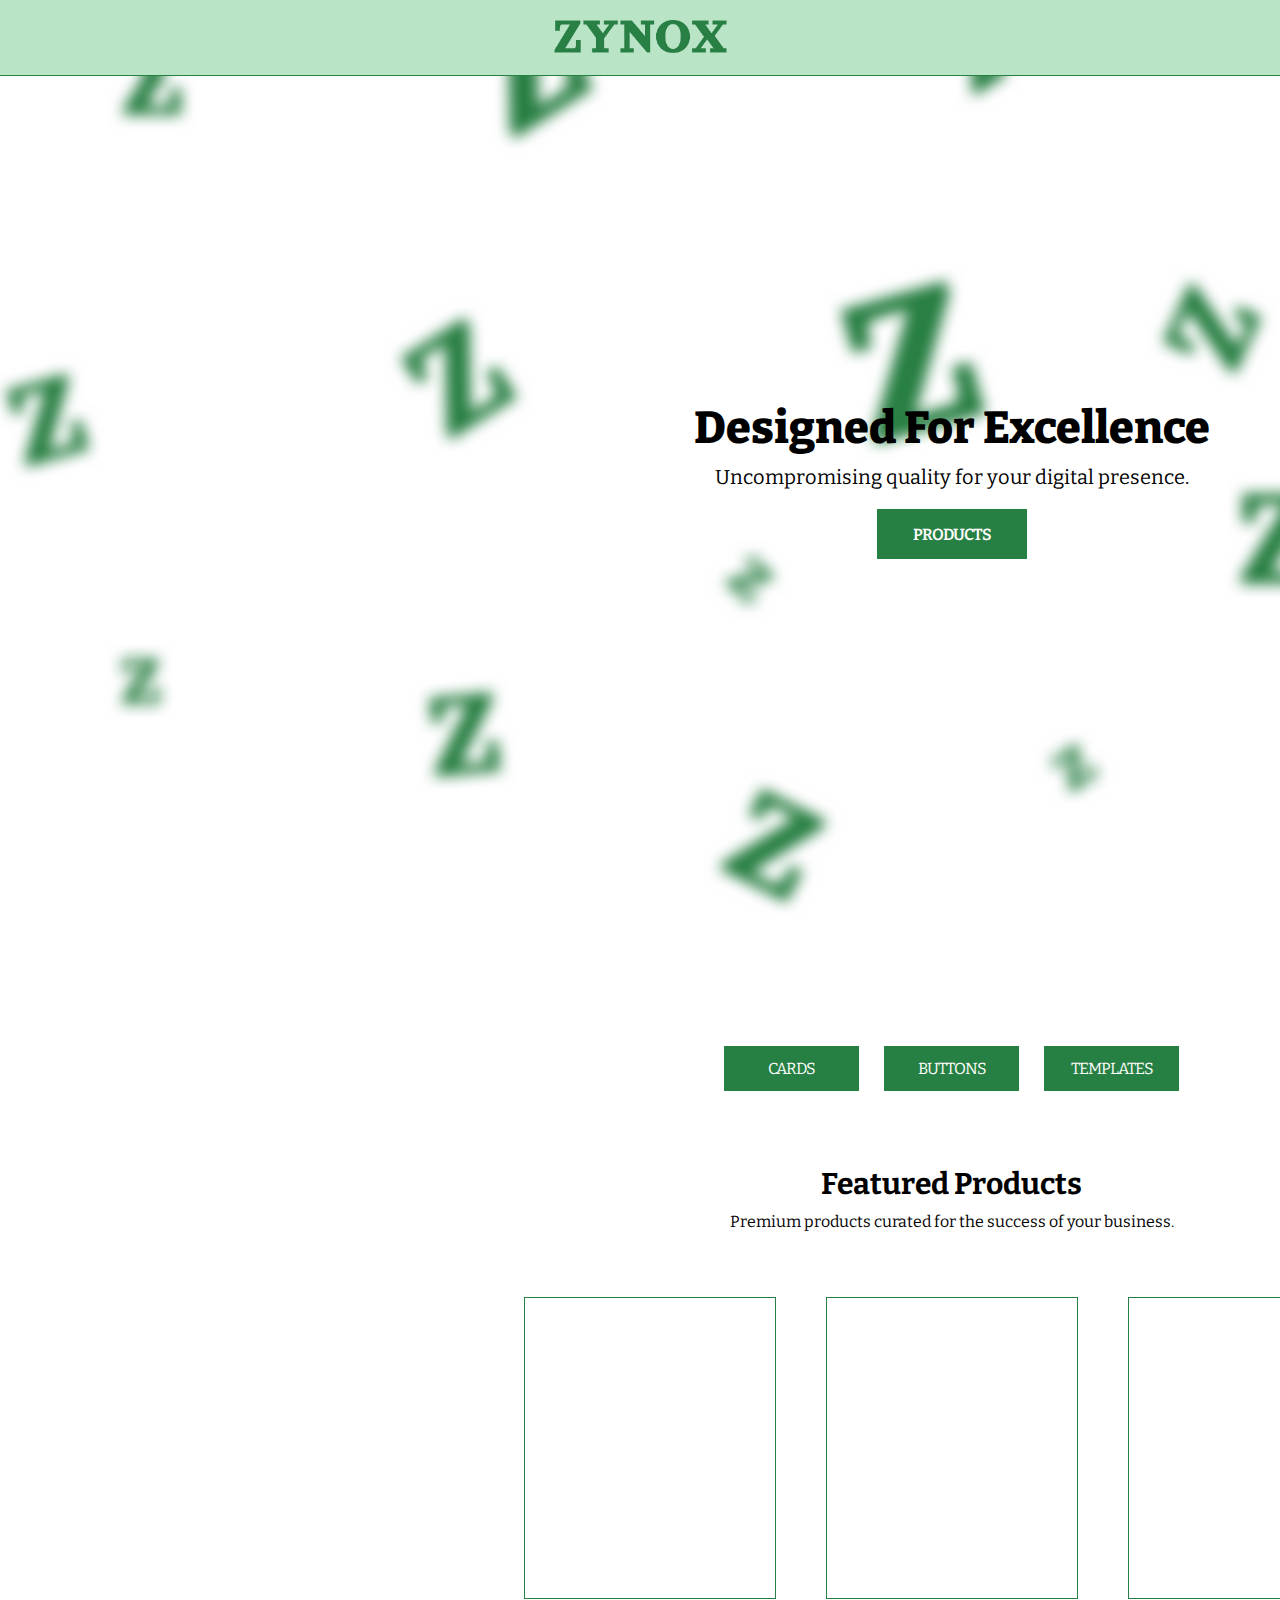
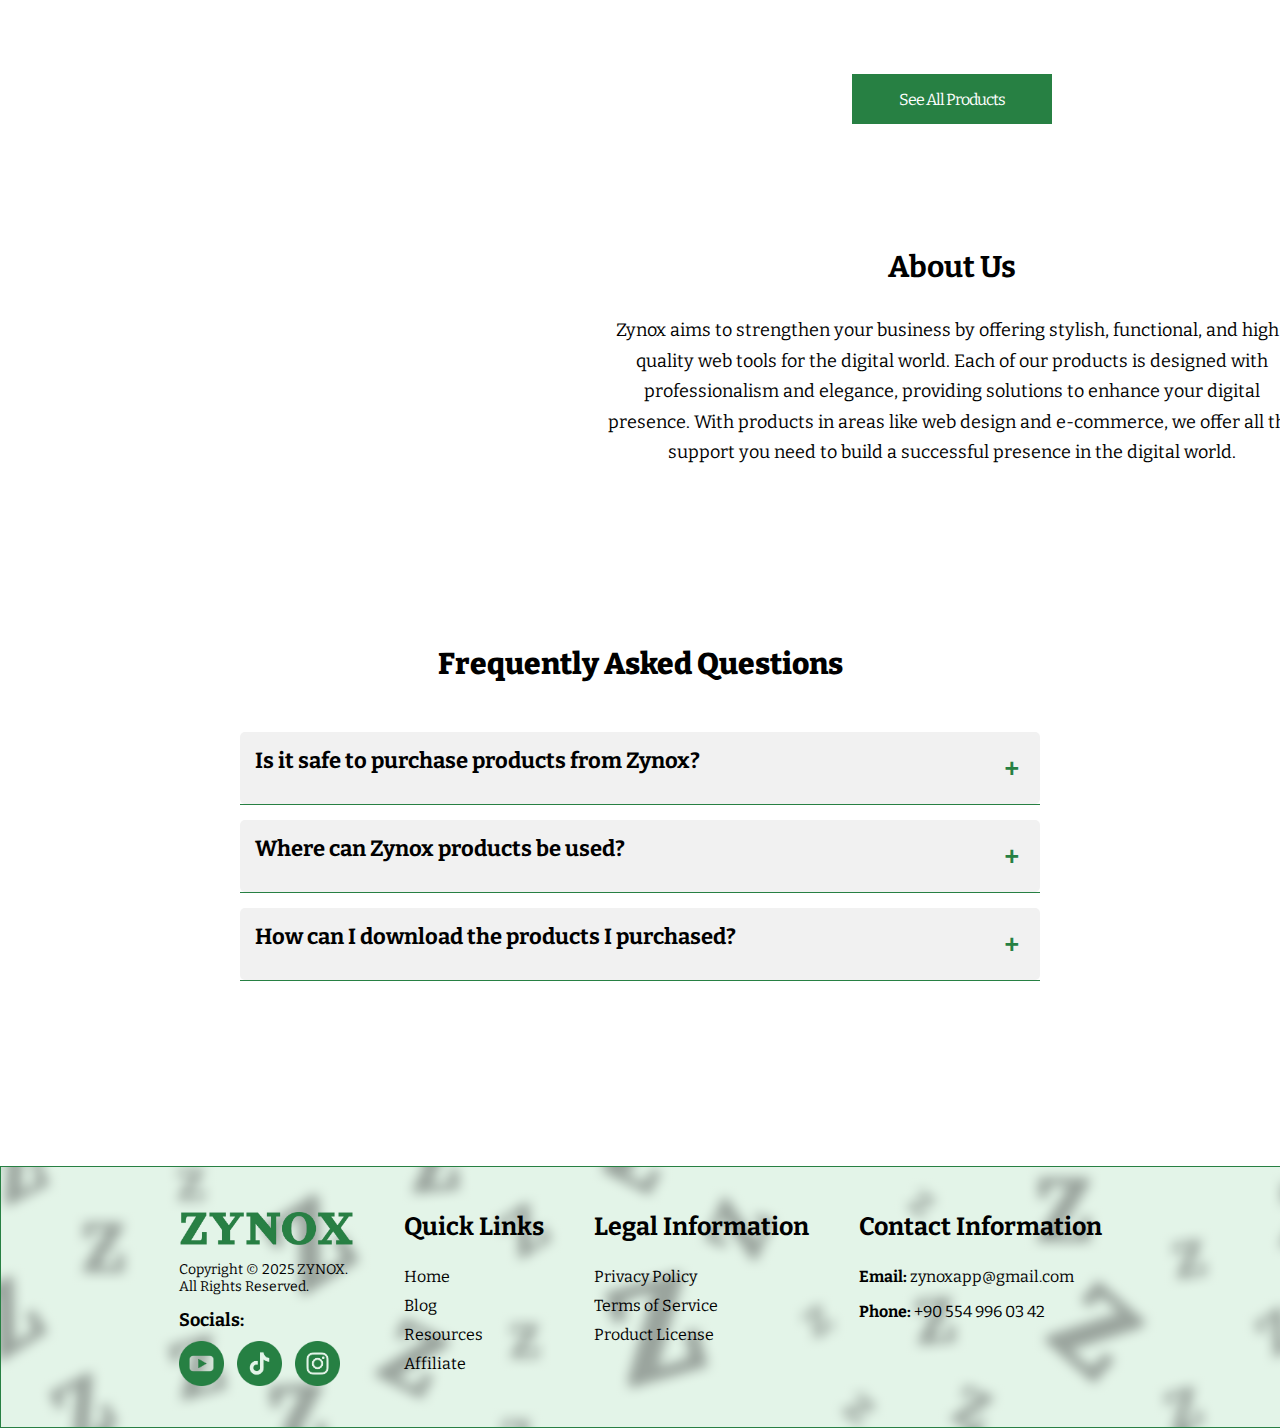
<file: index.html>
<!DOCTYPE html>
<html lang="en">
  <head>
    <link rel="preconnect" href="https://fonts.googleapis.com" />
    <link rel="preconnect" href="https://fonts.gstatic.com" crossorigin />
    <link
      href="https://fonts.googleapis.com/css2?family=Bitter:ital,wght@0,100..900;1,100..900&display=swap"
      rel="stylesheet"
    />
    <link
      rel="shortcut icon"
      href="ZYNOX Favicon TRANSPARENT.png"
      type="image/x-icon"
    />
    <link rel="stylesheet" href="style.css" />
    <meta charset="UTF-8" />
    <meta name="viewport" content="width=device-width, initial-scale=1.0" />
    <title>ZYNOX - Web Design</title>
  </head>
  <body>
    <div class="bar">
      <img src="ZYNOX Logo TRANSPARENT.png" alt="" />
    </div>
    <header>
      <h1>Designed For Excellence</h1>
      <p>Uncompromising quality for your digital presence.</p>
      <a href="Products/products.html">PRODUCTS</a>
    </header>
    <main>
      <div class="buttons">
        <a href="Cards/cards.html">CARDS</a>
        <a href="Buttons/buttons.html">BUTTONS</a>
        <a href="Templates/templates.html">TEMPLATES</a>
      </div>

      <h2 class="feature-header">Featured Products</h2>
      <p class="feature-paragraph">
        Premium products curated for the success of your business.
      </p>

      <div class="featured-products">
        <div class="product product-1"></div>
        <div class="product product-2"></div>
        <div class="product product-3"></div>
      </div>

      <a class="all-products-btn" href="Products/products.html"
        >See All Products</a
      >

      <h3 class="about-header">About Us</h3>
      <p class="about-paragraph">
        Zynox aims to strengthen your business by offering stylish, functional,
        and high-quality web tools for the digital world. Each of our products
        is designed with professionalism and elegance, providing solutions to
        enhance your digital presence. With products in areas like web design
        and e-commerce, we offer all the support you need to build a successful
        presence in the digital world.
      </p>
    </main>

    <div class="faq-section">
      <h3>Frequently Asked Questions</h3>
      <div class="faq">
        <div class="question">
          <span>Is it safe to purchase products from Zynox?</span>
          <button class="toggle-btn">+</button>
        </div>
        <div class="answer">
          <p>
            Yes, all transactions are secured by trusted payment providers.
            Privacy and data security are our top priorities.
          </p>
        </div>
      </div>
      <div class="faq">
        <div class="question">
          <span>Where can Zynox products be used?</span>
          <button class="toggle-btn">+</button>
        </div>
        <div class="answer">
          <p>
            Our products are suitable for both personal and commercial projects.
            For detailed license information, please visit our Product License
            page.
          </p>
        </div>
      </div>
      <div class="faq">
        <div class="question">
          <span>How can I download the products I purchased?</span>
          <button class="toggle-btn">+</button>
        </div>
        <div class="answer">
          <p>
            After purchasing the products, the file will be sent to your email
            address. You can use the link provided in the email to download the
            file and start using it.
          </p>
        </div>
      </div>
    </div>

    <footer>
      <div class="section section-1">
        <img class="footer-logo" src="ZYNOX Logo TRANSPARENT.png" alt="" />
        <p>
          Copyright © 2025 ZYNOX. <br />
          All Rights Reserved.
        </p>
        <h6>Socials:</h6>

        <a href="#"
          ><img class="social" src="Youtube Logo TRANSPARENT.png" alt=""
        /></a>
        <a href="#"
          ><img class="social" src="TikTok Logo TRANSPARENT.png" alt=""
        /></a>
        <a href="#"
          ><img
            class="social last-social"
            src="Instagram Logo TRANSPARENT.png"
            alt=""
        /></a>
      </div>
      <div class="section section-2">
        <h3>Quick Links</h3>
        <nav>
          <a href="index.html">Home</a>
          <a href="#">Blog</a>
          <a href="#">Resources</a>
          <a href="#">Affiliate</a>
        </nav>
      </div>
      <div class="section section-3">
        <h3>Legal Information</h3>
        <nav>
          <a href="Privacy Policy/privacy.html">Privacy Policy</a>
          <a href="Terms of Service/tos.html">Terms of Service</a>
          <a href="Product License/license.html">Product License</a>
        </nav>
      </div>
      <div class="section section-4">
        <h3>Contact Information</h3>

        <p><strong>Email:</strong> zynoxapp@gmail.com</p>
        <p><strong>Phone:</strong> +90 554 996 03 42</p>
      </div>
    </footer>
    <script src="script.js"></script>
  </body>
</html>
</file>
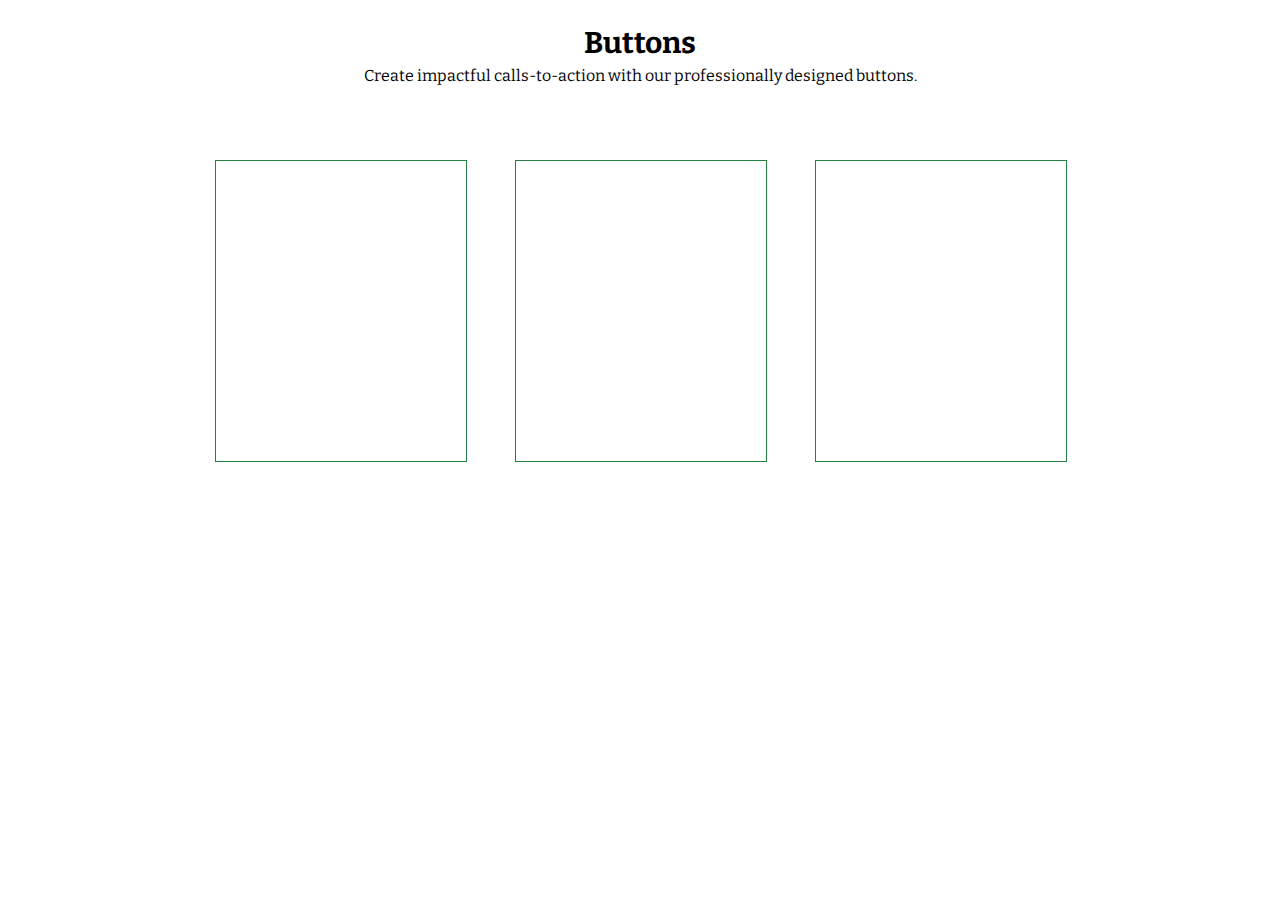
<file: Buttons/buttons.html>
<!DOCTYPE html>
<html lang="en">
  <head>
    <link rel="preconnect" href="https://fonts.googleapis.com" />
    <link rel="preconnect" href="https://fonts.gstatic.com" crossorigin />
    <link
      href="https://fonts.googleapis.com/css2?family=Bitter:ital,wght@0,100..900;1,100..900&display=swap"
      rel="stylesheet"
    />
    <link
      rel="shortcut icon"
      href="/ZYNOX Favicon TRANSPARENT.png"
      type="image/x-icon"
    />
    <link rel="stylesheet" href="buttons.css" />

    <meta charset="UTF-8" />
    <meta name="viewport" content="width=device-width, initial-scale=1.0" />
    <title>ZYNOX - Buttons</title>
  </head>
  <body>
    <h2 class="products-header">Buttons</h2>
    <p class="products-paragraph">
      Create impactful calls-to-action with our professionally designed buttons.
    </p>
    <main>
      <div class="product"></div>
      <div class="product"></div>
      <div class="product"></div>
    </main>
  </body>
</html>
</file>
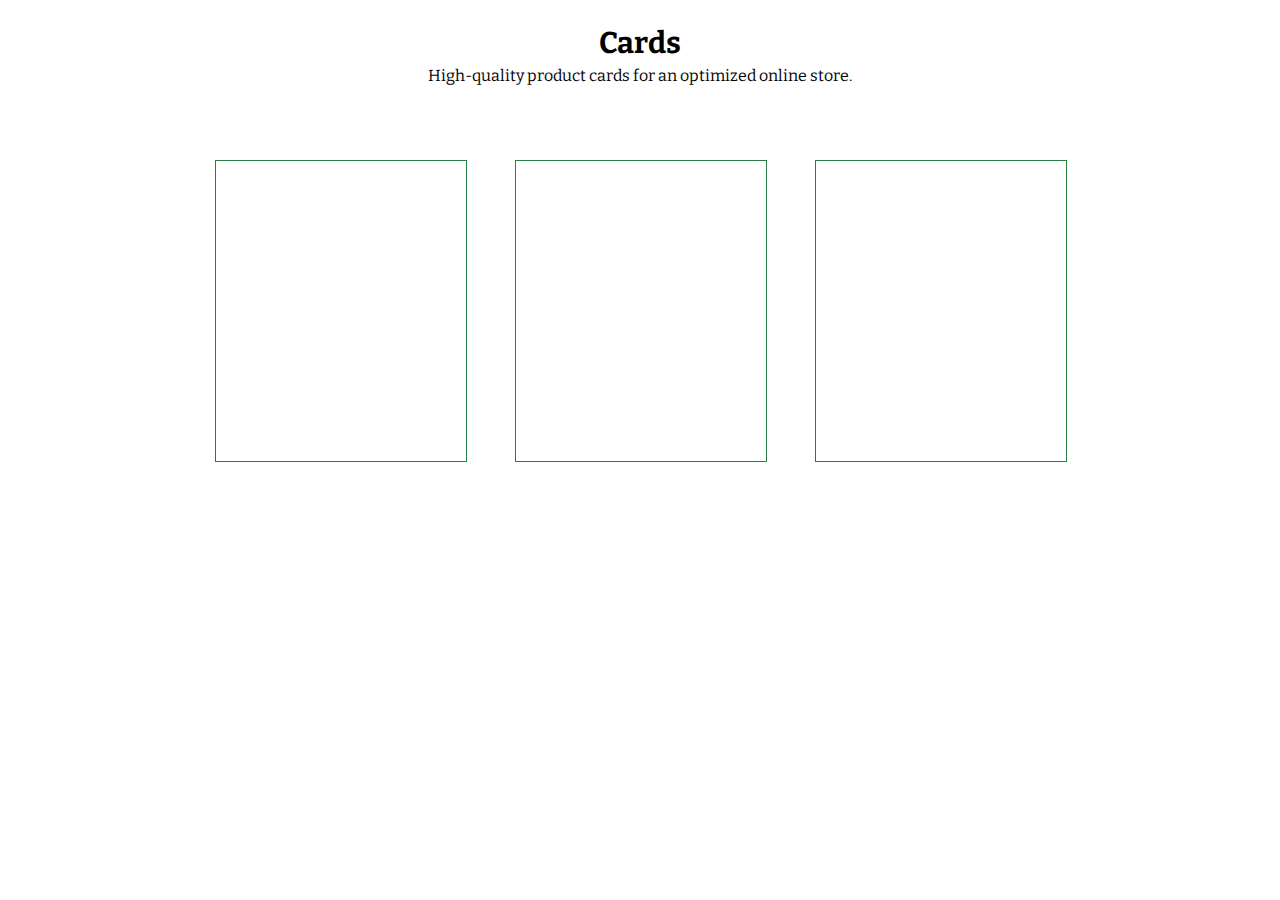
<file: Cards/cards.html>
<!DOCTYPE html>
<html lang="en">
  <head>
    <link rel="preconnect" href="https://fonts.googleapis.com" />
    <link rel="preconnect" href="https://fonts.gstatic.com" crossorigin />
    <link
      href="https://fonts.googleapis.com/css2?family=Bitter:ital,wght@0,100..900;1,100..900&display=swap"
      rel="stylesheet"
    />
    <link
      rel="shortcut icon"
      href="/ZYNOX Favicon TRANSPARENT.png"
      type="image/x-icon"
    />
    <link rel="stylesheet" href="cards.css" />

    <meta charset="UTF-8" />
    <meta name="viewport" content="width=device-width, initial-scale=1.0" />
    <title>ZYNOX - Cards</title>
  </head>
  <body>
    <h2 class="products-header">Cards</h2>
    <p class="products-paragraph">High-quality product cards for an optimized online store.</p>
    <main>
      <div class="product"></div>
      <div class="product"></div>
      <div class="product"></div>
    </main>
  </body>
</html>
</file>
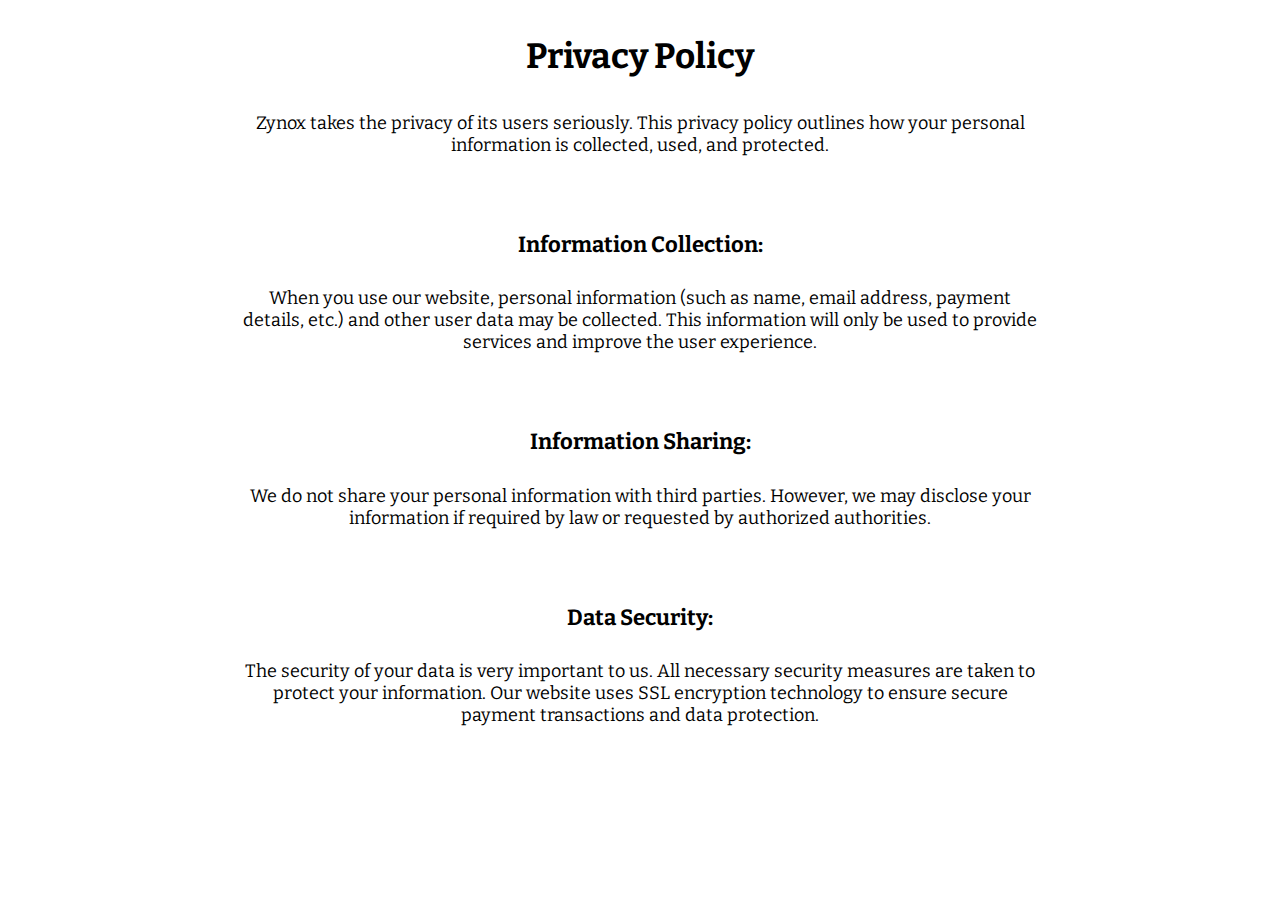
<file: Privacy Policy/privacy.html>
<!DOCTYPE html>
<html lang="en">
  <head>
    <link rel="preconnect" href="https://fonts.googleapis.com" />
    <link rel="preconnect" href="https://fonts.gstatic.com" crossorigin />
    <link
      href="https://fonts.googleapis.com/css2?family=Bitter:ital,wght@0,100..900;1,100..900&display=swap"
      rel="stylesheet"
    />
    <link
      rel="shortcut icon"
      href="/ZYNOX Favicon TRANSPARENT.png"
      type="image/x-icon"
    />
    <link rel="stylesheet" href="privacy.css" />
    <meta charset="UTF-8" />
    <meta name="viewport" content="width=device-width, initial-scale=1.0" />
    <title>ZYNOX - Privacy Policy</title>
  </head>
  <body>
    <h3>Privacy Policy</h3>
    <p>
      Zynox takes the privacy of its users seriously. This privacy policy
      outlines how your personal information is collected, used, and protected.
    </p>

    <h4>Information Collection:</h4>
    <p>
      When you use our website, personal information (such as name, email
      address, payment details, etc.) and other user data may be collected. This
      information will only be used to provide services and improve the user
      experience.
    </p>

    <h4>Information Sharing:</h4>
    <p>
      We do not share your personal information with third parties. However, we
      may disclose your information if required by law or requested by
      authorized authorities.
    </p>

    <h4>Data Security:</h4>
    <p>
      The security of your data is very important to us. All necessary security
      measures are taken to protect your information. Our website uses SSL
      encryption technology to ensure secure payment transactions and data
      protection.
    </p>
  </body>
</html>
</file>
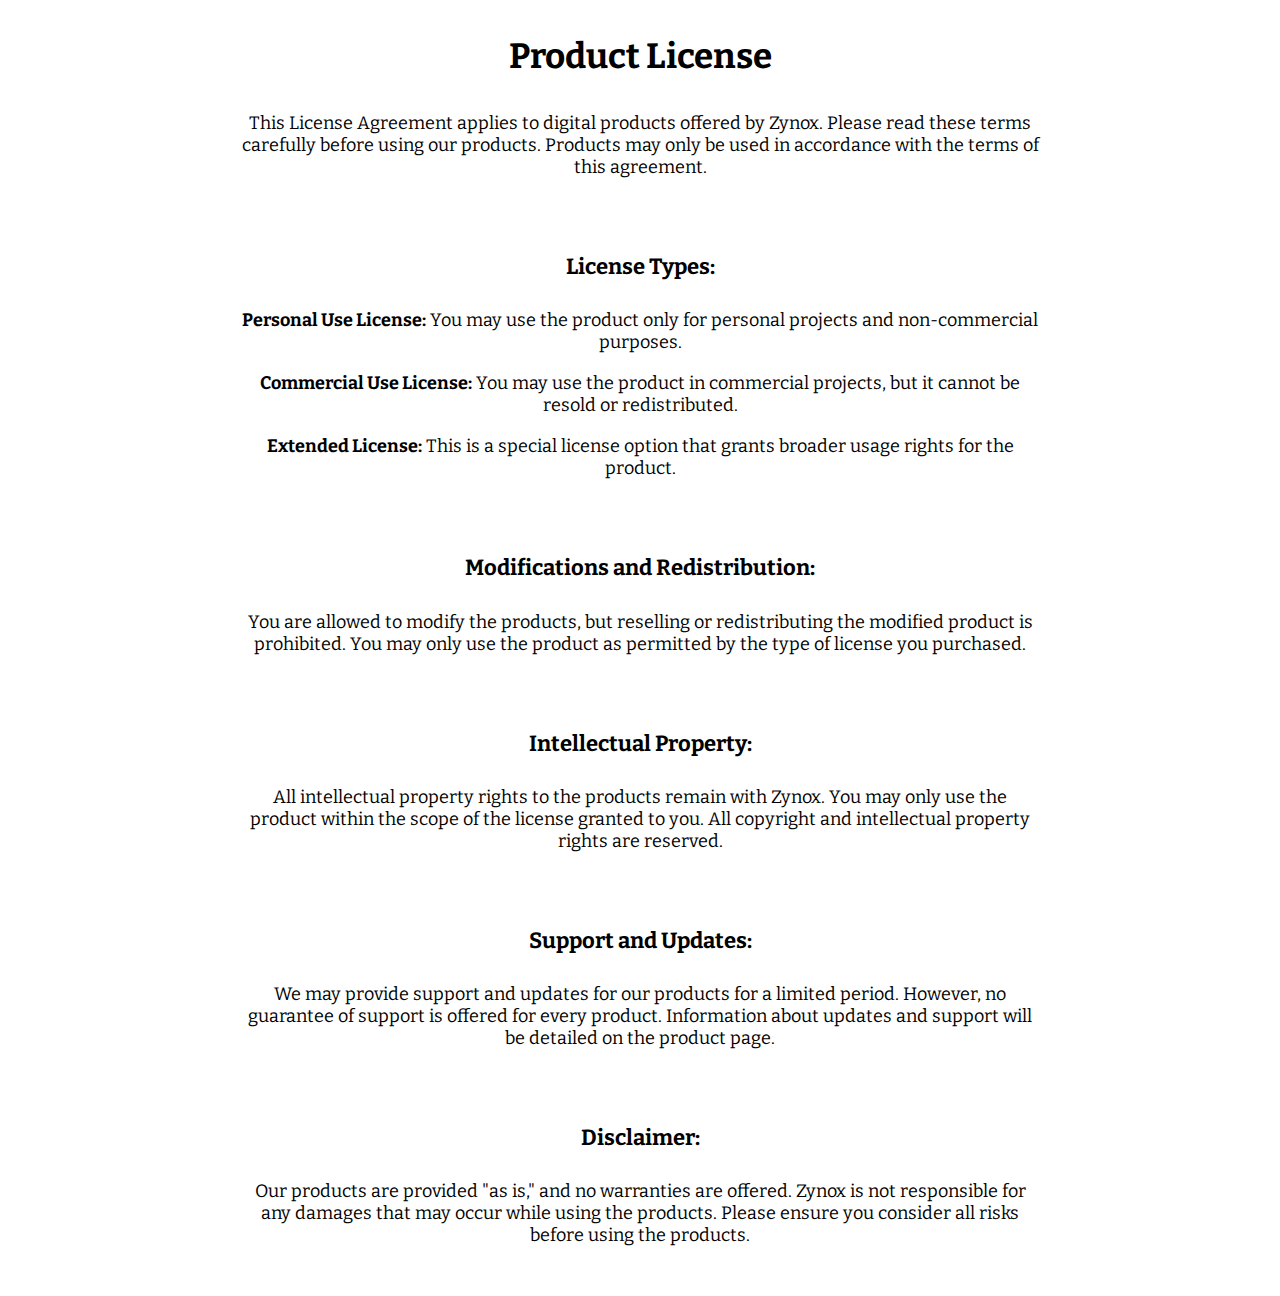
<file: Product License/license.html>
<!DOCTYPE html>
<html lang="en">
  <head>
    <link rel="preconnect" href="https://fonts.googleapis.com" />
    <link rel="preconnect" href="https://fonts.gstatic.com" crossorigin />
    <link
      href="https://fonts.googleapis.com/css2?family=Bitter:ital,wght@0,100..900;1,100..900&display=swap"
      rel="stylesheet"
    />
    <link
      rel="shortcut icon"
      href="/ZYNOX Favicon TRANSPARENT.png"
      type="image/x-icon"
    />
    <link rel="stylesheet" href="license.css" />
    <meta charset="UTF-8" />
    <meta name="viewport" content="width=device-width, initial-scale=1.0" />
    <title>ZYNOX - Product License</title>
  </head>
  <body>
    <h3>Product License</h3>
    <p>
      This License Agreement applies to digital products offered by Zynox.
      Please read these terms carefully before using our products. Products may
      only be used in accordance with the terms of this agreement.
    </p>

    <h4>License Types:</h4>
    <p>
      <strong>Personal Use License:</strong> You may use the product only for
      personal projects and non-commercial purposes.
    </p>
    <br />
    <p>
      <strong>Commercial Use License:</strong> You may use the product in
      commercial projects, but it cannot be resold or redistributed.
    </p>
    <br />
    <p>
      <strong>Extended License:</strong> This is a special license option that
      grants broader usage rights for the product.
    </p>

    <h4>Modifications and Redistribution:</h4>
    <p>
      You are allowed to modify the products, but reselling or redistributing
      the modified product is prohibited. You may only use the product as
      permitted by the type of license you purchased.
    </p>

    <h4>Intellectual Property:</h4>
    <p>
      All intellectual property rights to the products remain with Zynox. You
      may only use the product within the scope of the license granted to you.
      All copyright and intellectual property rights are reserved.
    </p>

    <h4>Support and Updates:</h4>
    <p>
      We may provide support and updates for our products for a limited period.
      However, no guarantee of support is offered for every product. Information
      about updates and support will be detailed on the product page.
    </p>

    <h4>Disclaimer:</h4>
    <p>
      Our products are provided "as is," and no warranties are offered. Zynox is
      not responsible for any damages that may occur while using the products.
      Please ensure you consider all risks before using the products.
    </p>
  </body>
</html>
</file>
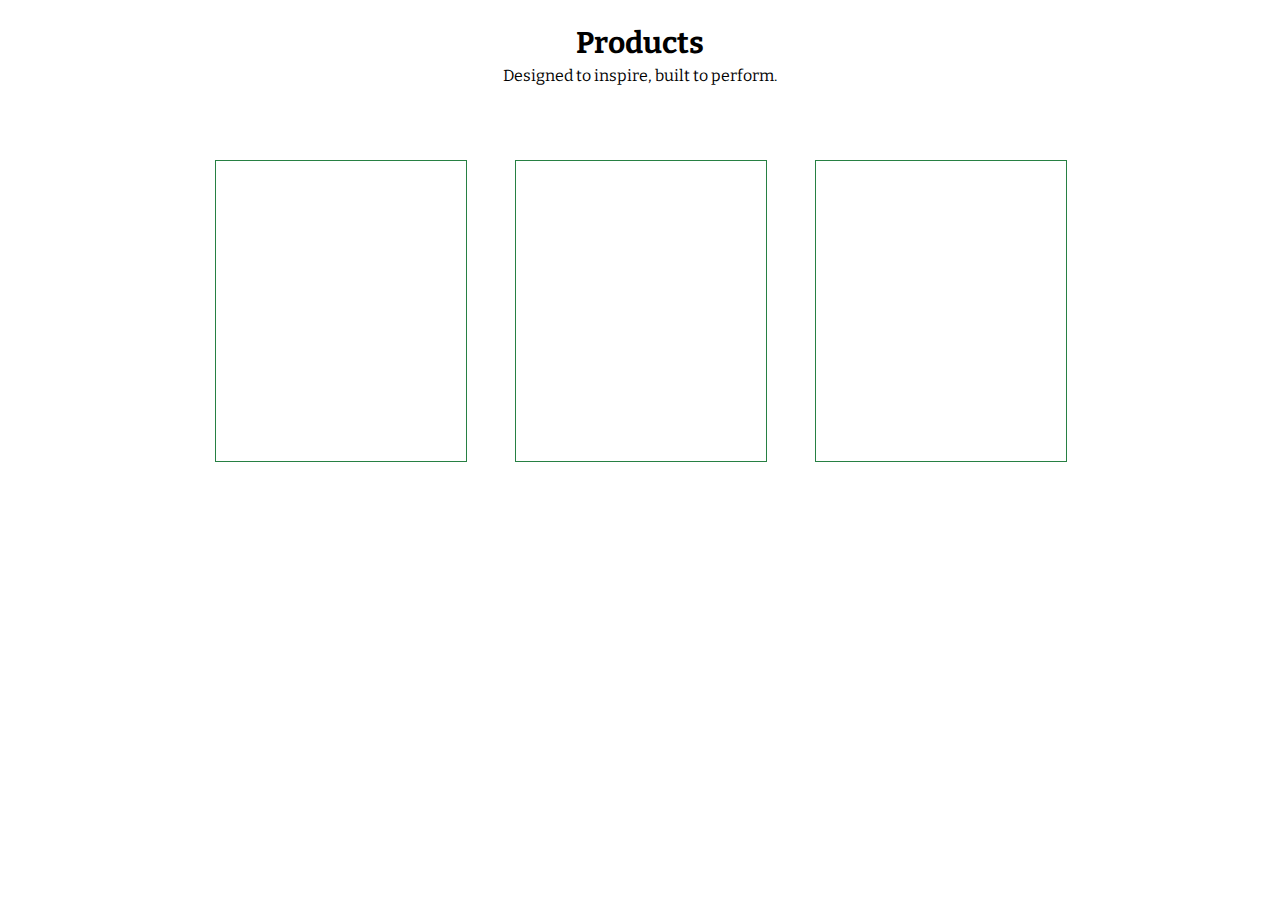
<file: Products/products.html>
<!DOCTYPE html>
<html lang="en">
  <head>
    <link rel="preconnect" href="https://fonts.googleapis.com" />
    <link rel="preconnect" href="https://fonts.gstatic.com" crossorigin />
    <link
      href="https://fonts.googleapis.com/css2?family=Bitter:ital,wght@0,100..900;1,100..900&display=swap"
      rel="stylesheet"
    />
    <link
      rel="shortcut icon"
      href="/ZYNOX Favicon TRANSPARENT.png"
      type="image/x-icon"
    />
    <link rel="stylesheet" href="products.css" />

    <meta charset="UTF-8" />
    <meta name="viewport" content="width=device-width, initial-scale=1.0" />
    <title>ZYNOX - Products</title>
  </head>
  <body>
    <h2 class="products-header">Products</h2>
    <p class="products-paragraph">Designed to inspire, built to perform.</p>
    <main>
      <div class="product"></div>
      <div class="product"></div>
      <div class="product"></div>
    </main>
  </body>
</html>
</file>
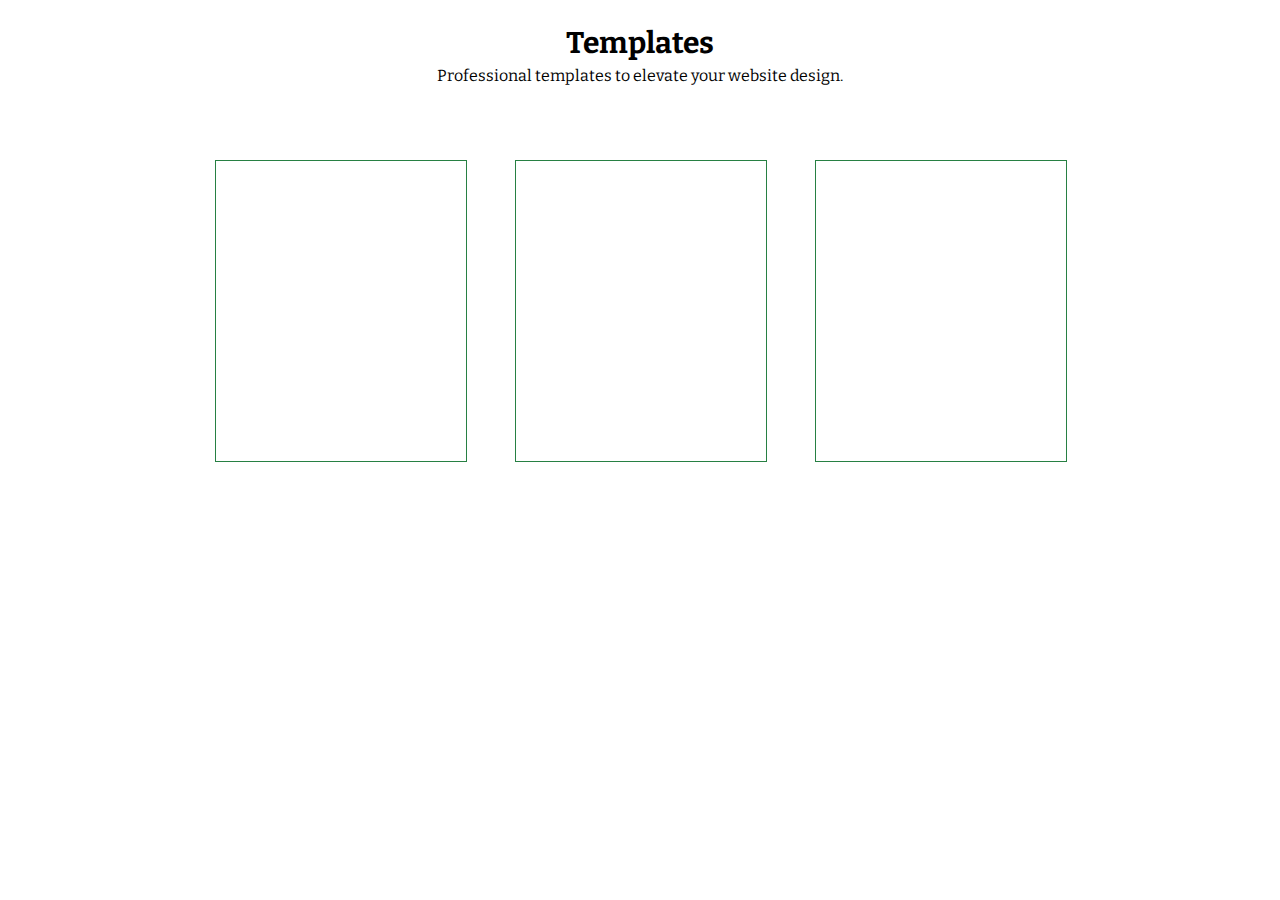
<file: Templates/templates.html>
<!DOCTYPE html>
<html lang="en">
  <head>
    <link rel="preconnect" href="https://fonts.googleapis.com" />
    <link rel="preconnect" href="https://fonts.gstatic.com" crossorigin />
    <link
      href="https://fonts.googleapis.com/css2?family=Bitter:ital,wght@0,100..900;1,100..900&display=swap"
      rel="stylesheet"
    />
    <link
      rel="shortcut icon"
      href="/ZYNOX Favicon TRANSPARENT.png"
      type="image/x-icon"
    />
    <link rel="stylesheet" href="templates.css" />

    <meta charset="UTF-8" />
    <meta name="viewport" content="width=device-width, initial-scale=1.0" />
    <title>ZYNOX - Templates</title>
  </head>
  <body>
    <h2 class="products-header">Templates</h2>
    <p class="products-paragraph">
      Professional templates to elevate your website design.
    </p>
    <main>
      <div class="product"></div>
      <div class="product"></div>
      <div class="product"></div>
    </main>
  </body>
</html>
</file>
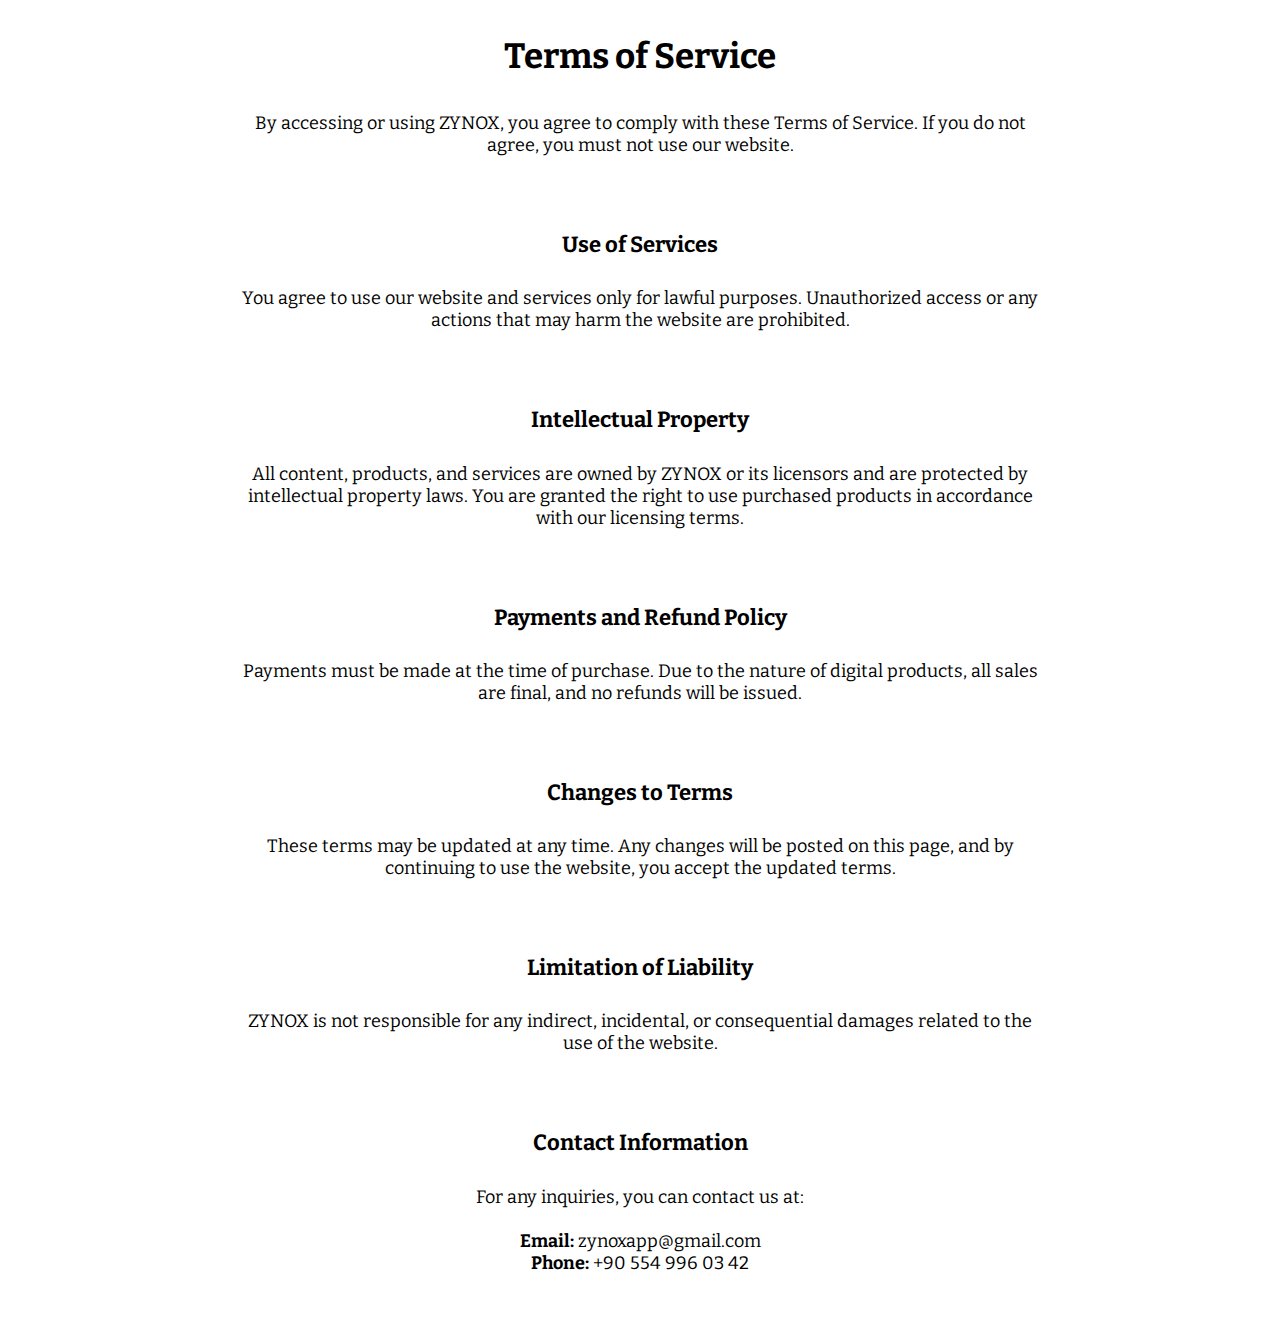
<file: Terms of Service/tos.html>
<!DOCTYPE html>
<html lang="en">
  <head>
    <link rel="preconnect" href="https://fonts.googleapis.com" />
    <link rel="preconnect" href="https://fonts.gstatic.com" crossorigin />
    <link
      href="https://fonts.googleapis.com/css2?family=Bitter:ital,wght@0,100..900;1,100..900&display=swap"
      rel="stylesheet"
    />
    <link
      rel="shortcut icon"
      href="/ZYNOX Favicon TRANSPARENT.png"
      type="image/x-icon"
    />
    <link rel="stylesheet" href="tos.css" />
    <meta charset="UTF-8" />
    <meta name="viewport" content="width=device-width, initial-scale=1.0" />
    <title>ZYNOX - Terms of Service</title>
  </head>
  <body>
    <h3>Terms of Service</h3>
    <p>
      By accessing or using ZYNOX, you agree to comply with these Terms of
      Service. If you do not agree, you must not use our website.
    </p>

    <h4>Use of Services</h4>
    <p>
      You agree to use our website and services only for lawful purposes.
      Unauthorized access or any actions that may harm the website are
      prohibited.
    </p>

    <h4>Intellectual Property</h4>
    <p>
      All content, products, and services are owned by ZYNOX or its licensors
      and are protected by intellectual property laws. You are granted the right
      to use purchased products in accordance with our licensing terms.
    </p>

    <h4>Payments and Refund Policy</h4>
    <p>
      Payments must be made at the time of purchase. Due to the nature of
      digital products, all sales are final, and no refunds will be issued.
    </p>

    <h4>Changes to Terms</h4>
    <p>
      These terms may be updated at any time. Any changes will be posted on this
      page, and by continuing to use the website, you accept the updated terms.
    </p>

    <h4>Limitation of Liability</h4>
    <p>
      ZYNOX is not responsible for any indirect, incidental, or consequential
      damages related to the use of the website.
    </p>

    <h4>Contact Information</h4>
    <p>
      For any inquiries, you can contact us at: <br />
      <br />
      <strong>Email:</strong> zynoxapp@gmail.com <br />
      <strong>Phone:</strong> +90 554 996 03 42
    </p>
  </body>
</html>
</file>
<file: style.css>
body {
  margin: 0;
  padding: 0;
  box-sizing: border-box;
  font-family: "Bitter", serif;
}

.bar {
  width: 100%;
  height: 75px;
  background-color: #bae4c6;
  border-bottom: 1px solid #278043;

  display: flex;
  justify-content: center;
  align-items: center;
}

.bar img {
  width: 175px;
}

header {
  width: 1903px;
  height: 870px;
  background: url(ZYNOX\ Header\ Background.png);
  background-repeat: no-repeat;
  background-position: center;

  display: block;
  margin: 0 auto;
}

h1 {
  font-size: 45px;
  font-weight: 800;
  text-align: center;
  margin: 0;
  padding-top: 325px;
}

header p {
  text-align: center;
  font-size: 20px;
  margin-top: 10px;
}

a {
  text-decoration: none;
}

header a {
  display: flex;
  justify-content: center;
  align-items: center;
  width: 150px;
  height: 50px;
  font-family: "Bitter", serif;
  font-size: 16px;
  font-weight: 600;
  letter-spacing: -1px;
  margin: 0 auto;

  border: none;
  background-color: #278043;
  color: white;
}

main {
  width: 1903px;
  height: 500px;

  display: block;
  margin: 0 auto;
}

.buttons {
  display: flex;
  gap: 25px;
  justify-content: center;
  margin-top: 100px;
}

.buttons a {
  display: flex;
  justify-content: center;
  align-items: center;
  width: 135px;
  height: 45px;
  border: none;
  background-color: #278043;
  color: white;
  font-family: "Bitter", serif;
  letter-spacing: -1px;
  font-size: 16px;
}

.feature-header {
  font-size: 30px;
  text-align: center;
  margin: 0;
  margin-top: 75px;
}

.feature-paragraph {
  text-align: center;
  margin-top: 10px;
}

.featured-products {
  display: flex;
  justify-content: center;
  gap: 50px;
}

.product {
  width: 250px;
  height: 300px;
  border: 1px solid #278043;
  margin-top: 50px;
}

.all-products-btn {
  width: 200px;
  height: 50px;
  display: flex;
  justify-content: center;
  align-items: center;
  margin: 0px auto;
  font-size: 16px;
  font-family: "Bitter", serif;
  letter-spacing: -1px;
  border: none;
  background-color: #278043;
  color: white;
  margin-top: 75px;
  margin-bottom: 125px;
}

.about-header {
  font-size: 30px;
  text-align: center;
}

.about-paragraph {
  text-align: center;
  font-size: 18px;
  width: 700px;
  line-height: 1.7;
  display: block;
  margin: 20px auto;
}

.faq-section {
  max-width: 800px;
  margin: 0px auto;
  padding: 20px;
  font-family: "Bitter", serif;
  margin-top: 650px;
  display: block;
}

.faq-section h3 {
  font-size: 30px;
  text-align: center;
  margin-bottom: 50px;
  font-weight: 800;
}

.faq {
  margin-bottom: 15px;
  border-bottom: 1px solid #278043;
  overflow: hidden;
}

.question {
  display: flex;
  justify-content: space-between;
  align-items: center;
  cursor: pointer;
  padding: 15px;
  background: #f1f1f1;
  font-weight: bold;
  border-radius: 5px;
  transition: background 0.3s;
}

.question span {
  font-size: 22px;
  margin-bottom: 15px;
}

.question:hover {
  background: #e3e3e3;
}

.answer {
  max-height: 0;
  overflow: hidden;
  padding: 0 15px;
  background: #fff;
  border-radius: 5px;
  transition: max-height 0.4s ease, padding 0.4s ease;
  font-size: 18px;
}

.answer p {
  margin: 10px 0;
  line-height: 1.7;
}

.toggle-btn {
  background: none;
  border: none;
  font-size: 25px;
  font-weight: bold;
  cursor: pointer;
  color: #278043;
}

.faq.open .answer {
  max-height: 200px;
  padding: 10px 15px;
}

.faq.open .toggle-btn {
  transform: rotate(45deg);
}

footer {
  width: 99.92%;
  height: 260px;
  background: linear-gradient(
      rgba(255, 255, 255, 0.6),
      rgba(255, 255, 255, 0.6)
    ),
    url(ZYNOX\ Footer\ Background\ FAKE.png) no-repeat center center/cover;
  margin-top: 150px;
  display: flex;
  justify-content: center;
  border: 1px solid #278043;
  gap: 50px;
}

.section-1 .footer-logo {
  margin-top: 45px;
  width: 175px;
}

.section-1 p {
  font-size: 14px;
  margin-top: 10px;
}

.section-1 h6 {
  font-size: 18px;
  margin-top: 10px;
  margin-bottom: 10px;
}

.section-1 .social {
  width: 45px;
  margin-right: 10px;
}

.last-social {
  margin-right: 0;
}

.section h3 {
  font-size: 25px;
  margin-top: 45px;
}

.section-2 nav {
  display: grid;
  grid-template-columns: 1fr;
  grid-template-rows: repeat(4, 1fr);
  gap: 10px;
}

.section-3 nav {
  display: grid;
  grid-template-columns: 1fr;
  grid-template-rows: repeat(3, 1fr);
  gap: 10px;
}

.section-4 nav {
  display: grid;
  grid-template-columns: 1fr;
  grid-template-rows: repeat(2, 1fr);
  gap: 10px;
}

.section a {
  color: black;
}

@media (max-width: 768px) {
  .faq-section {
    padding: 10px;
  }

  .question {
    font-size: 14px;
  }

  .answer p {
    font-size: 14px;
  }
}
</file>
<file: Buttons/buttons.css>
body {
  margin: 0;
  padding: 0;
  box-sizing: border-box;
  font-family: "Bitter", serif;
}

.products-header {
  text-align: center;
  font-size: 30px;
  margin-bottom: 0;
}

.products-paragraph {
  text-align: center;
  margin-top: 5px;
}

main {
  display: grid;
  grid-template-columns: repeat(3, 250px);
  /* grid-template-rows: repeat(1, 300px); */
  gap: 50px;
  justify-self: center;
  margin-top: 75px;
}

.product {
  width: 250px;
  height: 300px;
  border: 1px solid #278043;
}
</file>
<file: Cards/cards.css>
body {
  margin: 0;
  padding: 0;
  box-sizing: border-box;
  font-family: "Bitter", serif;
}

.products-header {
  text-align: center;
  font-size: 30px;
  margin-bottom: 0;
}

.products-paragraph {
  text-align: center;
  margin-top: 5px;
}

main {
  display: grid;
  grid-template-columns: repeat(3, 250px);
  /* grid-template-rows: repeat(1, 300px); */
  gap: 50px;
  justify-self: center;
  margin-top: 75px;
}

.product {
  width: 250px;
  height: 300px;
  border: 1px solid #278043;
}
</file>
<file: Privacy Policy/privacy.css>
body {
  margin: 0;
  padding: 0;
  box-sizing: border-box;
  font-family: "Bitter", serif;
}

h3 {
  text-align: center;
  font-size: 35px;
}

p {
  font-size: 18px;
  text-align: center;
  width: 800px;
  display: block;
  margin: 0 auto;
}

h4 {
  margin-top: 75px;
  text-align: center;
  font-size: 22px;
}
</file>
<file: Product License/license.css>
body {
  margin: 0;
  padding: 0;
  box-sizing: border-box;
  font-family: "Bitter", serif;
  margin-bottom: 50px;
}

h3 {
  text-align: center;
  font-size: 35px;
}

p {
  font-size: 18px;
  text-align: center;
  width: 800px;
  display: block;
  margin: 0 auto;
}

h4 {
  margin-top: 75px;
  text-align: center;
  font-size: 22px;
}
</file>
<file: Products/products.css>
body {
  margin: 0;
  padding: 0;
  box-sizing: border-box;
  font-family: "Bitter", serif;
}

.products-header {
  text-align: center;
  font-size: 30px;
  margin-bottom: 0;
}

.products-paragraph {
  text-align: center;
  margin-top: 5px;
}

main {
  display: grid;
  grid-template-columns: repeat(3, 250px);
  /* grid-template-rows: repeat(1, 300px); */
  gap: 50px;
  justify-self: center;
  margin-top: 75px;
}

.product {
  width: 250px;
  height: 300px;
  border: 1px solid #278043;
}
</file>
<file: Templates/templates.css>
body {
  margin: 0;
  padding: 0;
  box-sizing: border-box;
  font-family: "Bitter", serif;
}

.products-header {
  text-align: center;
  font-size: 30px;
  margin-bottom: 0;
}

.products-paragraph {
  text-align: center;
  margin-top: 5px;
}

main {
  display: grid;
  grid-template-columns: repeat(3, 250px);
  /* grid-template-rows: repeat(1, 300px); */
  gap: 50px;
  justify-self: center;
  margin-top: 75px;
}

.product {
  width: 250px;
  height: 300px;
  border: 1px solid #278043;
}
</file>
<file: Terms of Service/tos.css>
body {
  margin: 0;
  padding: 0;
  box-sizing: border-box;
  font-family: "Bitter", serif;
  margin-bottom: 50px;
}

h3 {
  text-align: center;
  font-size: 35px;
}

p {
  font-size: 18px;
  text-align: center;
  width: 800px;
  display: block;
  margin: 0 auto;
}

h4 {
  margin-top: 75px;
  text-align: center;
  font-size: 22px;
}
</file>
